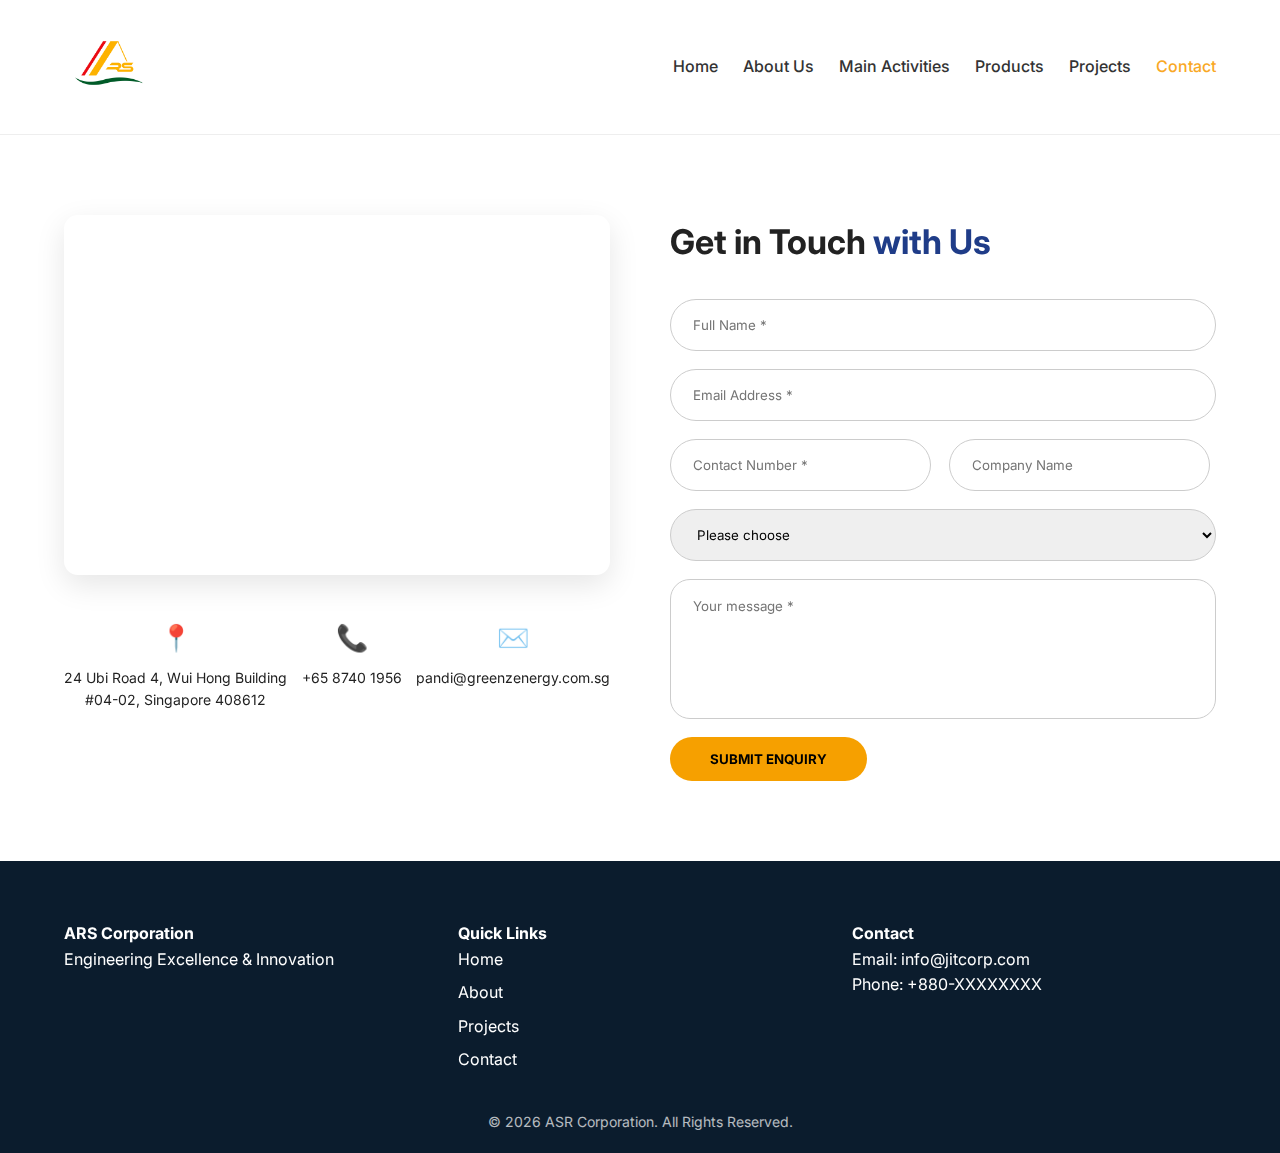
<file: Contact.html>
<!DOCTYPE html>
<html lang="en">
<head>
    <meta charset="UTF-8">
    <title>ASR Corporation | Contact</title>
    <meta name="viewport" content="width=device-width, initial-scale=1.0">

    <!-- Google Font -->
    <link href="https://fonts.googleapis.com/css2?family=Inter:wght@300;400;600;700&display=swap" rel="stylesheet">

    <!-- CSS -->
    <link rel="stylesheet" href="css/contact.css">
</head>
<body>

<!-- ================= HEADER ================= -->
<header class="header">
    <div class="container nav">
        <div class="logo">
             <img src="ARS.jpg">
        </div>

        <nav>
            <ul class="nav-links" id="navLinks">
                <li><a href="index.html">Home</a></li>
                <li><a href="About_Us.html">About Us</a></li>
                <li><a href="#">Main Activities</a></li>
                <li><a href="Product.html">Products</a></li>
                <li><a href="project.html">Projects</a></li>
                <li><a href="Contact.html" class="active">Contact</a></li>
            </ul>
        </nav>
        <div class="menu-toggle" id="menuToggle">☰</div>
    </div>
</header>

<!-- ================= CONTACT ================= -->
<section class="contact-section">
    <div class="container contact-grid">

        <!-- LEFT COLUMN -->
        <div class="contact-left">
            <iframe 
                src="https://www.google.com/maps?q=9%20Tagore%20Lane%20Singapore%20787472&output=embed"
                loading="lazy">
            </iframe>

            <div class="contact-icons">
                <div>
                    📍
                    <p>
                        24 Ubi Road 4, Wui Hong Building<br>
                        #04-02, Singapore 408612
                    </p>
                </div>

                <div>
                    📞
                    <p>+65 8740 1956</p>
                </div>

                <div>
                    ✉️
                    <p>pandi@greenzenergy.com.sg</p>
                </div>
            </div>
        </div>

        <!-- RIGHT COLUMN -->
        <div class="contact-right">
            <h2>Get in Touch <span>with Us</span></h2>

            <form id="contactForm">
                <input type="text" placeholder="Full Name *" required>
                <input type="email" placeholder="Email Address *" required>

                <div class="form-row">
                    <input type="text" placeholder="Contact Number *" required>
                    <input type="text" placeholder="Company Name">
                </div>

                <select required>
                    <option value="">Please choose</option>
                    <option>General Enquiry</option>
                    <option>Product Enquiry</option>
                    <option>Project Discussion</option>
                </select>

                <textarea placeholder="Your message *" required></textarea>

                <button type="submit">SUBMIT ENQUIRY</button>
            </form>
        </div>

    </div>
</section>

<!-- ================= FOOTER ================= -->
<footer class="footer">
    <div class="container footer-grid">
        <div>
            <h4>ARS Corporation</h4>
            <p>Engineering Excellence & Innovation</p>
        </div>

        <div>
            <h4>Quick Links</h4>
            <ul>
                <li>Home</li>
                <li>About</li>
                <li>Projects</li>
                <li>Contact</li>
            </ul>
        </div>

        <div>
            <h4>Contact</h4>
            <p>Email: info@jitcorp.com</p>
            <p>Phone: +880-XXXXXXXX</p>
        </div>
    </div>

    <p class="copy">© 2026 ASR Corporation. All Rights Reserved.</p>
</footer>

<script src="script.js"></script>
</body>
</html>
</file>
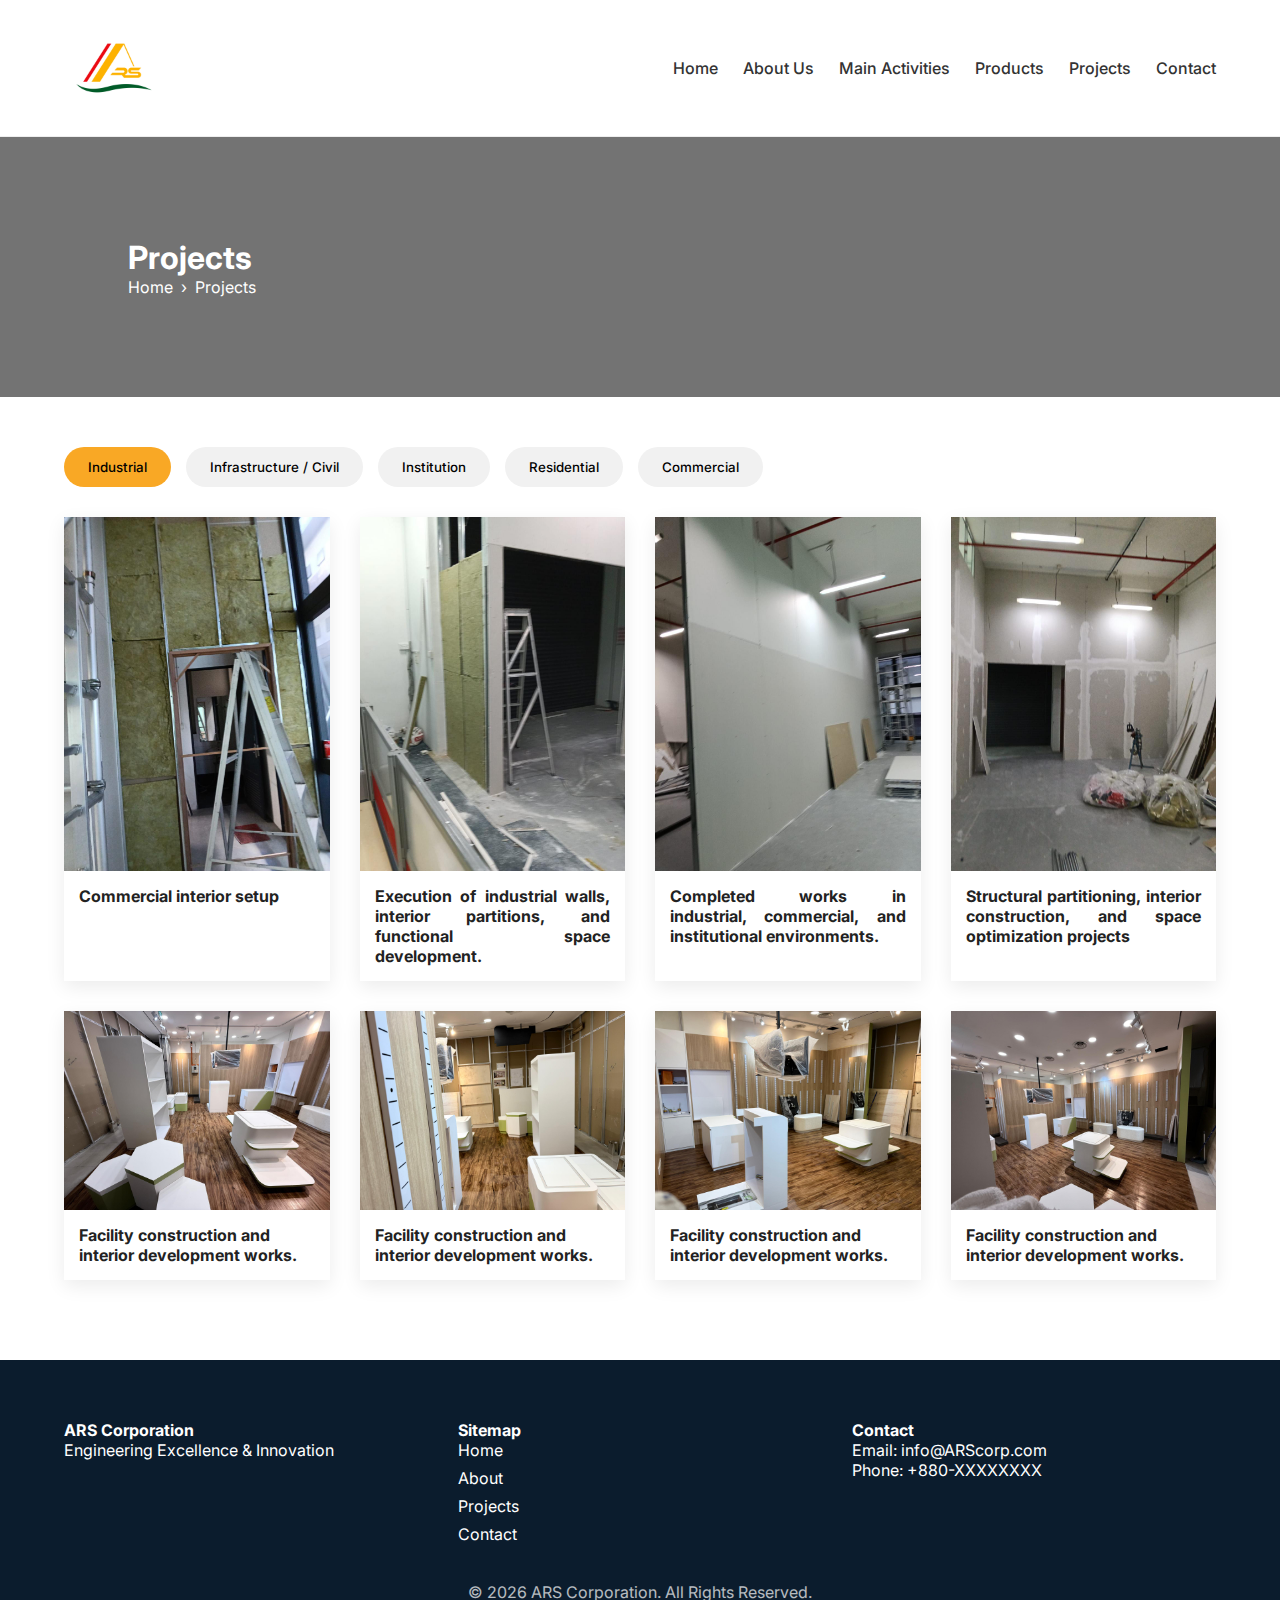
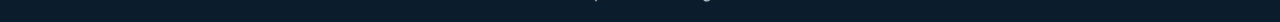
<file: project.html>
<!DOCTYPE html>
<html lang="en">
<head>
    <meta charset="UTF-8">
    <title>Projects | ARS Corporation</title>
    <meta name="viewport" content="width=device-width, initial-scale=1.0">
    <link rel="stylesheet" href="css/project.css">
    <link href="https://fonts.googleapis.com/css2?family=Inter:wght@400;500;600;700&display=swap" rel="stylesheet">
</head>
<body>

<!-- ================= HEADER ================= -->
<header class="header">
    <div class="container nav">
        <div class="logo"><img src="ARS.jpg"></div>

        <nav>
            <ul class="nav-links" id="navLinks">
                <li><a href="index.html">Home</a></li>
                <li><a href="About_Us.html">About Us</a></li>
                <li><a href="#">Main Activities</a></li>
                <li><a href="Product.html">Products</a></li>
                <li><a href="project.html">Projects</a></li>
                <li><a href="Contact.html">Contact</a></li>
            </ul>
        </nav>
        <div class="menu-toggle" id="menuToggle">☰</div>
    </div>
</header>

<!-- ================= BANNER ================= -->
<section class="page-banner">
    <div class="banner-overlay">
        <h1>Projects</h1>
        <p>Home &nbsp;›&nbsp; Projects</p>
    </div>
</section>

<!-- ================= FILTER ================= -->
<section class="filters container">
    <button class="filter-btn active" data-filter="all">Industrial</button>
    <button class="filter-btn" data-filter="infra">Infrastructure / Civil</button>
    <button class="filter-btn" data-filter="institution">Institution</button>
    <button class="filter-btn" data-filter="residential">Residential</button>
    <button class="filter-btn" data-filter="commercial">Commercial</button>
</section>

<!-- ================= PROJECT GRID ================= -->
<section class="projects container">
    <div class="project-card industrial">
        <img src="one.jpeg" alt="">
        <h4>Commercial interior setup</h4>
    </div>

    <div class="project-card industrial">
        <img src="two.jpeg" alt="">
        <h4 style="text-align:justify">Execution of industrial walls, interior partitions, and functional space development.</h4>
    </div>

    <div class="project-card infra">
        <img src="three.jpeg" alt="">
        <h4 style="text-align:justify">  Completed works in industrial, commercial, and institutional environments.</h4>
    </div>

    <div class="project-card institution">
        <img src="four.jpeg" alt="">
        <h4 style="text-align:justify">Structural partitioning, interior construction, and space optimization projects</h4>
    </div>

    <div class="project-card residential">
        <img src="One.jpeg" alt="">
        <h4>Facility construction and interior development works.</h4>
    </div>

    <div class="project-card commercial">
        <img src="Two.jpeg" alt="">
        <h4>Facility construction and interior development works.</h4>
    </div>
    <div class="project-card commercial">
        <img src="Three.jpeg" alt="">
        <h4>Facility construction and interior development works.</h4>
    </div>
    <div class="project-card commercial">
        <img src="Four.jpeg" alt="">
        <h4>Facility construction and interior development works.</h4>
    </div>
   
</section>

<!-- ================= FOOTER ================= -->
<footer class="footer">
    <div class="container footer-grid">
        <div>
            <h4>ARS Corporation</h4>
            <p>Engineering Excellence & Innovation</p>
        </div>
        <div>
            <h4>Sitemap</h4>
            <ul>
                <li>Home</li>
                <li>About</li>
                <li>Projects</li>
                <li>Contact</li>
            </ul>
        </div>
        <div>
            <h4>Contact</h4>
            <p>Email: info@ARScorp.com</p>
            <p>Phone: +880-XXXXXXXX</p>
        </div>
    </div>
    <p class="copy">© 2026 ARS Corporation. All Rights Reserved.</p>
</footer>

<script src="script.js"></script>
</body>
</html>
</file>
<file: css/project.css>
* {
    margin: 0;
    padding: 0;
    box-sizing: border-box;
    font-family: 'Inter', sans-serif;
}

body {
    color: #222;
    background: #fff;
}

.container {
    width: 90%;
    max-width: 1200px;
    margin: auto;
}

/* ===== HEADER ===== */
.header {
    background: #ffffff;
    border-bottom: 1px solid #eee;
    position: sticky;
    top: 0;
    z-index: 1000;
}

.nav {
    display: flex;
    justify-content: space-between;
    align-items: center;
    padding: 18px 0;
}

.logo {
    display: flex;
    align-items: center;
    gap: 10px;
}

.logo img {
    height: 100px;
}

.logo span {
    font-size: 24px;
    font-weight: 700;
    color: #0b3c7d;
}


.logo span {
    color: #f9a825;
}

.nav-links {
    display: flex;
    list-style: none;
}

.nav-links li {
    margin-left: 25px;
}

.nav-links a {
    text-decoration: none;
    color: #333;
    font-weight: 500;
}

.menu-toggle {
    display: none;
    font-size: 26px;
    cursor: pointer;
}


/* BANNER */
.page-banner {
    height: 260px;
    background: url("https://via.placeholder.com/1600x500") center/cover no-repeat;
    position: relative;
}

.banner-overlay {
    background: rgba(0,0,0,0.55);
    height: 100%;
    color: #fff;
    display: flex;
    flex-direction: column;
    justify-content: center;
    padding-left: 10%;
}

/* FILTERS */
.filters {
    display: flex;
    gap: 15px;
    padding: 50px 0 30px;
    flex-wrap: wrap;
}

.filter-btn {
    border: none;
    padding: 12px 24px;
    border-radius: 25px;
    background: #f1f1f1;
    cursor: pointer;
    font-weight: 500;
}

.filter-btn.active {
    background: #f9a825;
}

/* PROJECT GRID */
.projects {
    display: grid;
    grid-template-columns: repeat(auto-fit, minmax(260px,1fr));
    gap: 30px;
    padding-bottom: 80px;
}

.project-card {
    background: #fff;
    box-shadow: 0 6px 18px rgba(0,0,0,0.08);
    transition: 0.3s;
}

.project-card img {
    width: 100%;
    display: block;
}

.project-card h4 {
    padding: 15px;
    font-size: 16px;
}

.project-card:hover {
    transform: translateY(-6px);
}

/* FOOTER */
.footer {
    background: #0b1c2d;
    color: #fff;
    padding: 60px 0 20px;
}

.footer-grid {
    display: grid;
    grid-template-columns: repeat(3,1fr);
    gap: 30px;
}

.footer ul {
    list-style: none;
}

.footer ul li {
    margin-bottom: 8px;
}

.copy {
    text-align: center;
    margin-top: 30px;
    opacity: 0.7;
}

/* RESPONSIVE */
@media(max-width:768px){
    .footer-grid {
        grid-template-columns: 1fr;
    }
}
</file>
<file: css/contact.css>
/* ================= RESET ================= */
* {
    margin: 0;
    padding: 0;
    box-sizing: border-box;
    font-family: 'Inter', sans-serif;
}

body {
    color: #222;
    background: #fff;
    line-height: 1.6;
}

/* ================= GLOBAL ================= */
.container {
    width: 90%;
    max-width: 1200px;
    margin: auto;
}

/* ================= HEADER ================= */
.header {
    background: #ffffff;
    border-bottom: 1px solid #eee;
    position: sticky;
    top: 0;
    z-index: 1000;
}

.nav {
    display: flex;
    justify-content: space-between;
    align-items: center;
    padding: 18px 0;
}

.logo img {
    height: 90px;
}

/* ================= NAVIGATION ================= */
.nav-links {
    display: flex;
    list-style: none;
}

.nav-links li {
    margin-left: 25px;
}

.nav-links a {
    text-decoration: none;
    color: #333;
    font-weight: 500;
}

.nav-links a.active {
    color: #f9a825;
}

/* HAMBURGER ICON */
.menu-toggle {
    display: none;
    font-size: 28px;
    cursor: pointer;
    user-select: none;
}

/* ================= CONTACT SECTION ================= */
.contact-section {
    padding: 80px 0;
}

.contact-grid {
    display: grid;
    grid-template-columns: repeat(2, 1fr);
    gap: 60px;
}

/* ================= LEFT SIDE ================= */
.contact-left iframe {
    width: 100%;
    height: 360px;
    border: none;
    border-radius: 14px;
    box-shadow: 0 10px 30px rgba(0,0,0,0.1);
}

.contact-icons {
    margin-top: 35px;
    display: flex;
    justify-content: space-between;
    text-align: center;
}

.contact-icons div {
    font-size: 26px;
}

.contact-icons p {
    font-size: 14px;
    margin-top: 8px;
}

/* ================= RIGHT SIDE ================= */
.contact-right h2 {
    font-size: 34px;
    margin-bottom: 30px;
}

.contact-right span {
    color: #1f3c88;
}

.contact-right form {
    display: flex;
    flex-direction: column;
    gap: 18px;
}

.contact-right input,
.contact-right select {
    height: 52px;
    padding: 0 22px;
    border-radius: 30px;
    border: 1px solid #ccc;
    outline: none;
}

.contact-right textarea {
    height: 140px;
    padding: 18px 22px;
    border-radius: 20px;
    border: 1px solid #ccc;
    resize: none;
    outline: none;
}

.form-row {
    display: flex;
    gap: 18px;
}

/* BUTTON */
.contact-right button {
    width: fit-content;
    padding: 14px 40px;
    background: #f6a000;
    border: none;
    border-radius: 30px;
    font-weight: 700;
    cursor: pointer;
    transition: background 0.3s ease;
}

.contact-right button:hover {
    background: #e09200;
}

/* ================= FOOTER ================= */
.footer {
    background: #0b1c2d;
    color: #fff;
    padding: 60px 0 20px;
}

.footer-grid {
    display: grid;
    grid-template-columns: repeat(3,1fr);
    gap: 30px;
}

.footer ul {
    list-style: none;
}

.footer ul li {
    margin-bottom: 8px;
}

.copy {
    text-align: center;
    margin-top: 30px;
    font-size: 14px;
    opacity: 0.7;
}

/* ================= RESPONSIVE ================= */


/* TABLET & MOBILE */
@media (max-width: 768px) {

    /* NAVIGATION */
    .menu-toggle {
        display: block;
    }

    .nav-links {
        display: none;
        position: absolute;
        top: 90px;
        right: 20px;
        background: #ffffff;
        flex-direction: column;
        width: 220px;
        padding: 20px;
        box-shadow: 0 5px 20px rgba(0, 0, 0, 0.15);
        border-radius: 8px;
        z-index: 2000;
    }

    .nav-links.active {
        display: flex;
    }

    .nav-links li {
        margin: 12px 0;
    }

    /* CONTACT */
    .contact-grid {
        grid-template-columns: 1fr;
    }

    .contact-icons {
        flex-direction: column;
        gap: 20px;
    }

    .form-row {
        flex-direction: column;
    }

    .contact-left iframe {
        height: 280px;
    }

    .contact-right h2 {
        font-size: 28px;
        text-align: center;
    }

    .logo img {
        height: 65px;
    }

    /* FOOTER */
    .footer-grid {
        grid-template-columns: 1fr;
        text-align: center;
    }
}

/* SMALL MOBILE */
@media (max-width: 480px) {

    .container {
        width: 95%;
    }

    .contact-right button {
        width: 100%;
        text-align: center;
    }
}
</file>
